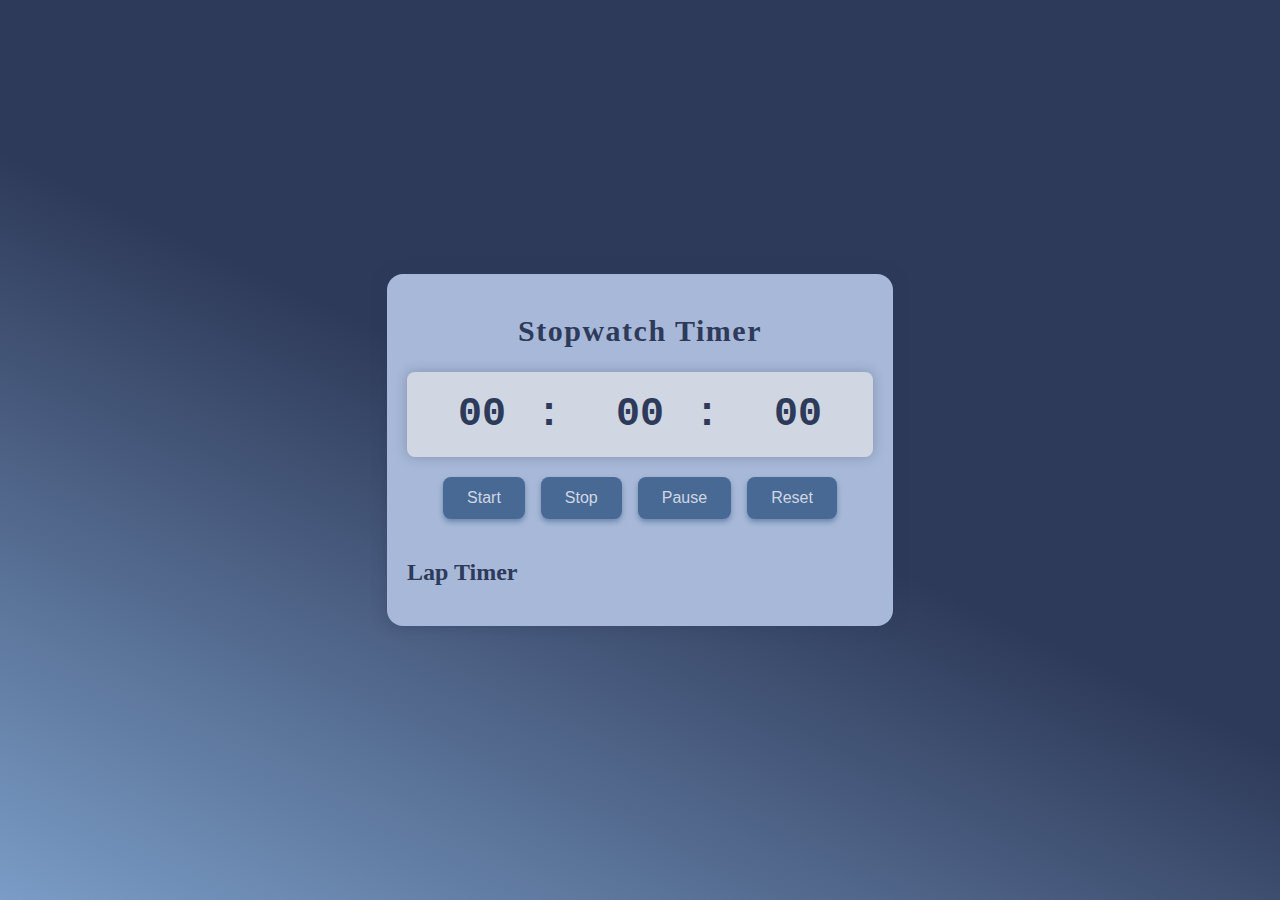
<file: 01-StopWatch.js/index.html>
<!DOCTYPE html>
<html lang="en">
<head>
    <meta charset="UTF-8">
    <meta name="viewport" content="width=device-width, initial-scale=1.0">
    <title>Stopwatch Timer Application</title>
    <link rel="stylesheet" href="style.css">
</head>
<body>
    <div class="container">
        <h1 class="title">Stopwatch Timer</h1>
        <div class="stopwatch">
            <div class="timer">
                <span id="minutes">00</span>:
                <span id="seconds">00</span>:
                <span id="milliseconds">00</span>
            </div>
            <div class="contorls">
                <button id="startBtn">Start</button>
                <button id="stopBtn">Stop</button>
                <button id="pauseBtn">Pause</button>
                <button id="resetBtn">Reset</button>
            </div>
            <div class="laps">
                <h2 class="lap-title">Lap Timer</h2>
                <ul id="laplist"></ul>
            </div>
        </div>
    </div>
    <script src="script.js"></script>
</body>
</html>
</file>
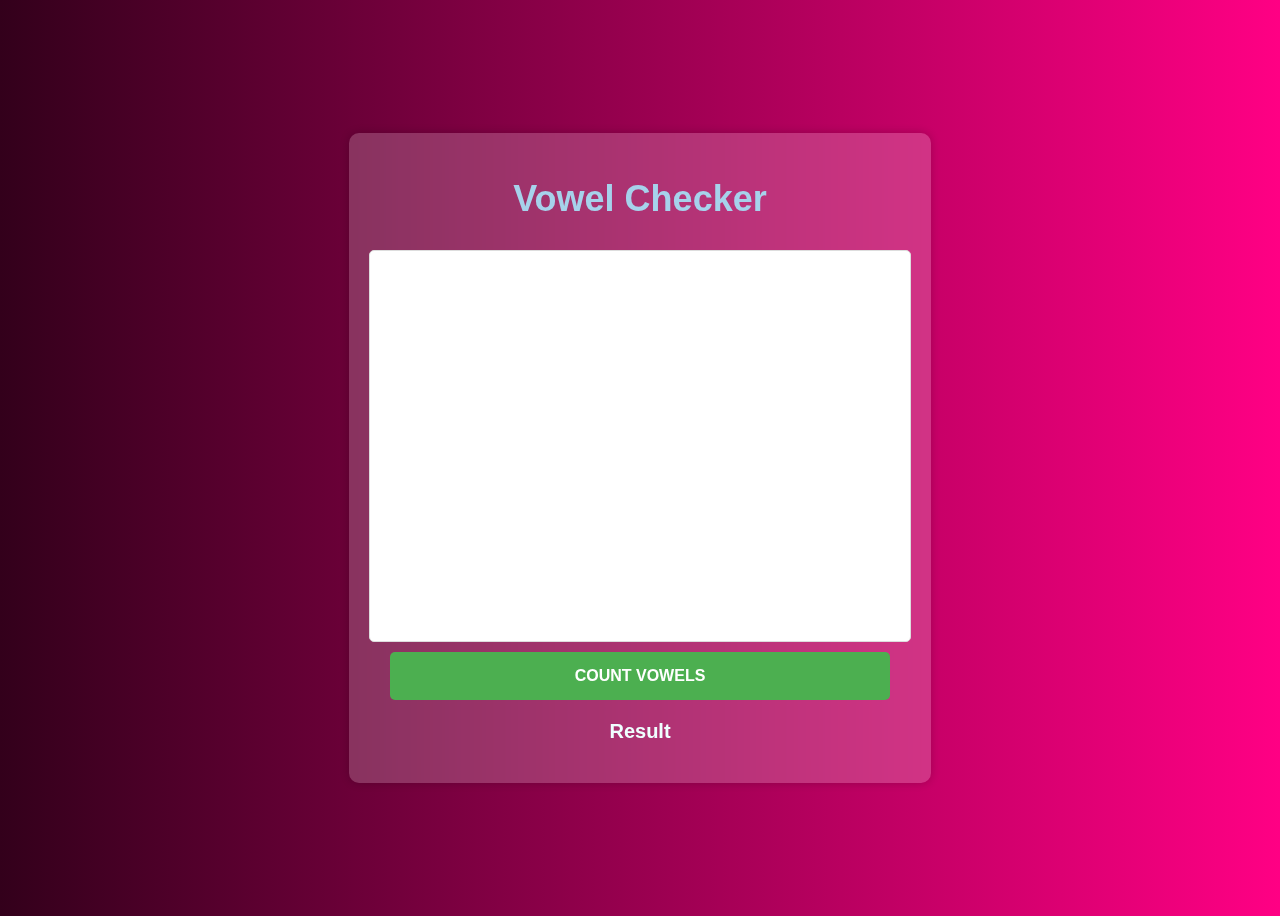
<file: 02-Vowel-Counter.js/index.html>
<!DOCTYPE html>
<html lang="en">
<head>
    <meta charset="UTF-8">
    <meta name="viewport" content="width=device-width, initial-scale=1.0">
    <title>Vowel Checker Application</title>
    <link rel="stylesheet" href="style.css">
</head>
<body>

    <div class="container">
        <h1>Vowel Checker</h1>
        <textarea id="inputText" placeholder="Enter your text here">
        </textarea>
        <button onclick="checkVowels()">Count Vowels</button>
        <p id="result">Result</p>
    </div>
    
    <script src="scipt.js"></script>
</body>
</html>
</file>
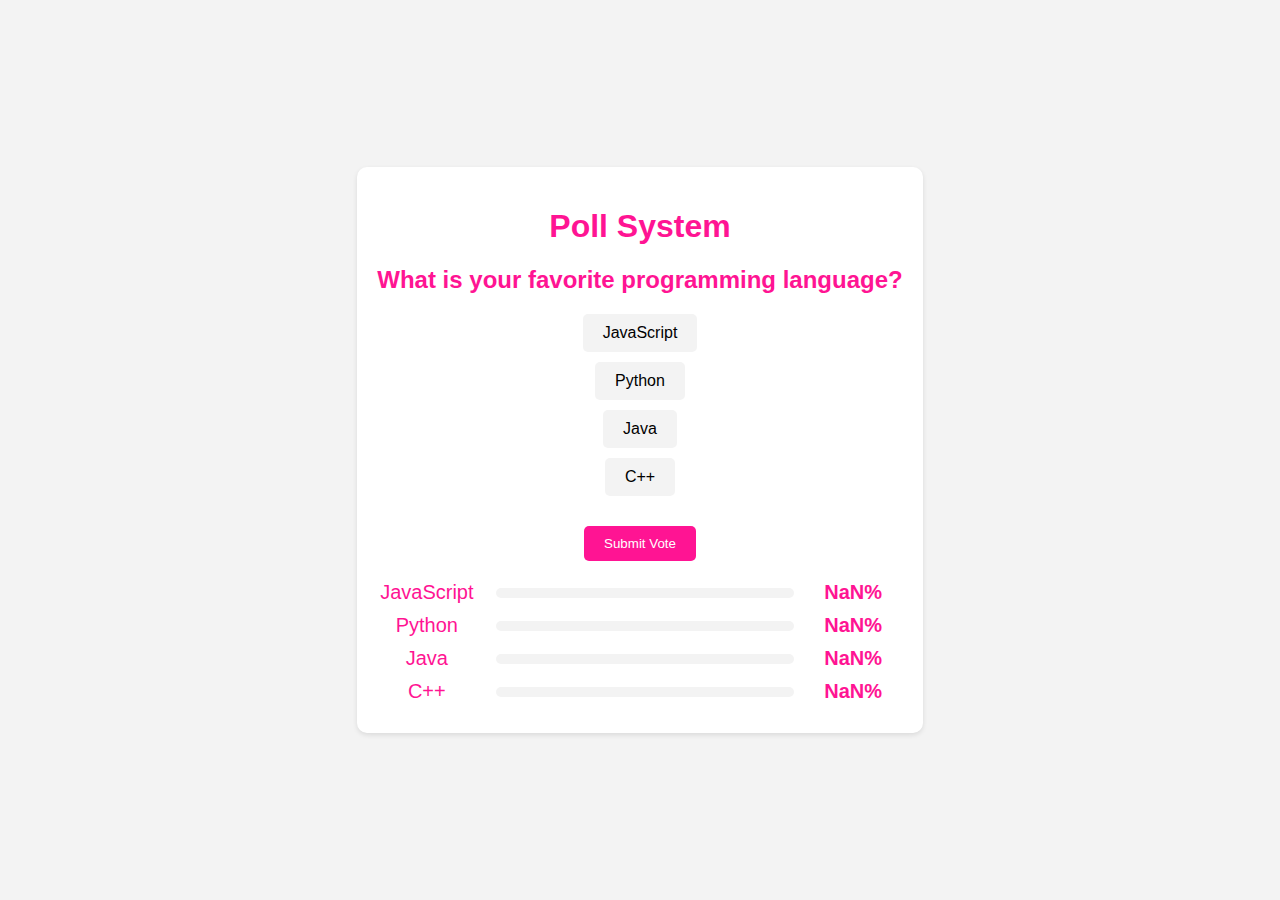
<file: 03-Poll-System.js/index.html>
<!DOCTYPE html>
<html lang="en">
<head>
    <meta charset="UTF-8">
    <meta name="viewport" content="width=device-width, initial-scale=1.0">
    <title>Poll System</title>
    <link rel="stylesheet" href="style.css">
</head>
<body>
    
        <div class="container">
            <h1>Poll System</h1>
            <div class="poll">
                <h2>What is your favorite programming language?</h2>
                <div class="options">
                    <div class="option">
                        <input type="radio" id="option1" name="poll" value="option1">
                        <label for="option1">JavaScript</label>
                    </div>
                    <div class="option">
                        <input type="radio" id="option2" name="poll" value="option2">
                        <label for="option2">Python</label>
                    </div>
                    <div class="option">
                        <input type="radio" id="option3" name="poll" value="option3">
                        <label for="option3">Java</label>
                    </div>
                    <div class="option">
                        <input type="radio" id="option4" name="poll" value="option4">
                        <label for="option4">C++</label>
                    </div>
                </div>
                <button onclick="submitVote()">Submit Vote</button>
                <div id="result"></div>
            </div>
        </div>
       
    <script src="script.js"></script>
</body>
</html>
</file>
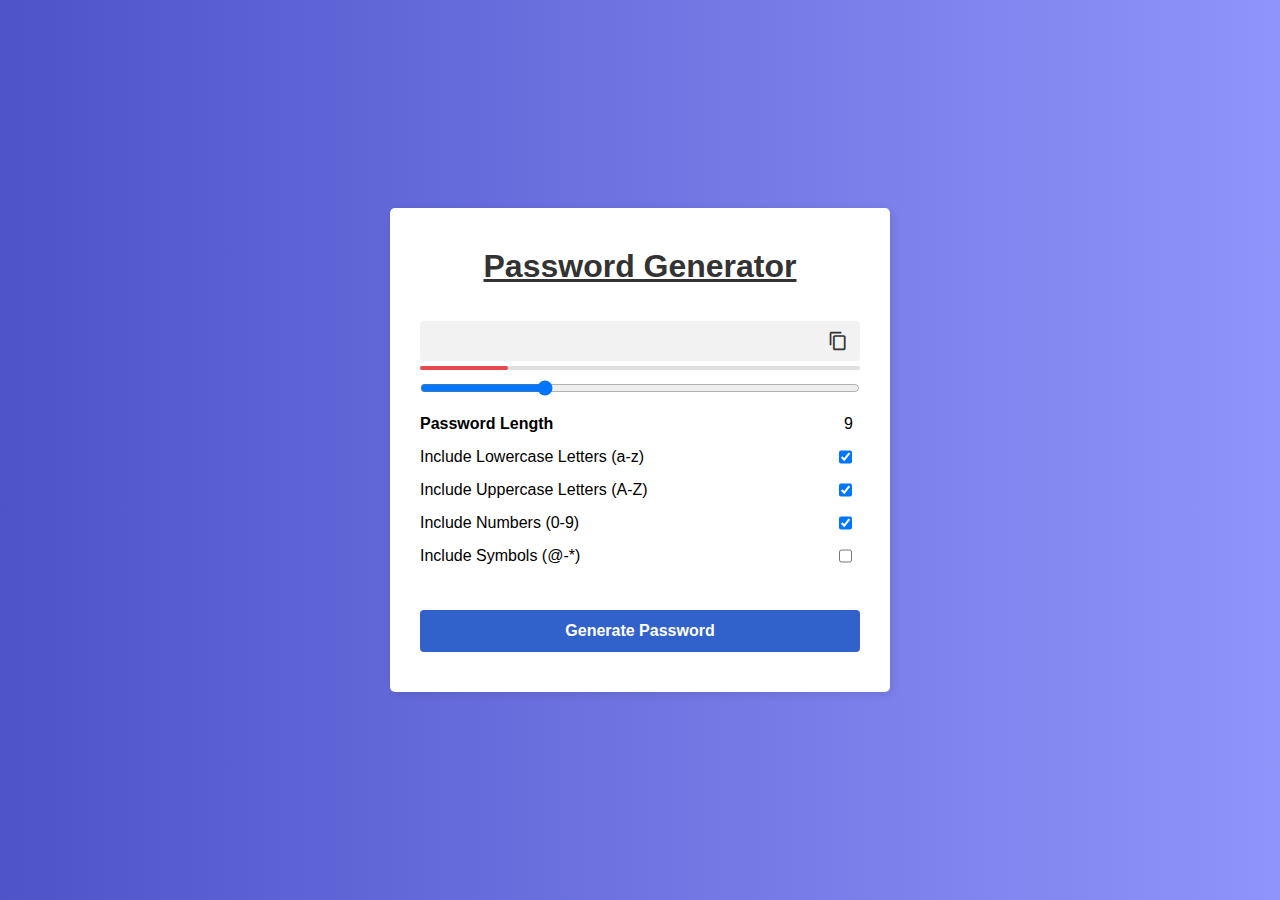
<file: 04-Random-PassGenerator.js/index.html>
<!DOCTYPE html>
<html lang="en">
<head>
    <meta charset="UTF-8">
    <meta name="viewport" content="width=device-width, initial-scale=1.0">
    <title>Generate Random Password</title>
    <link rel="stylesheet" href="style.css">
    <link href="https://fonts.googleapis.com/icon?family=Material+Icons"
      rel="stylesheet"/>
</head>
<body>

    <div class="container">
        <h1>Password Generator</h1>
        <div class="inputBox">
            <input type="text" class="passBox" id="passBox" disabled>
            <span class="material-icons" id="copyIcon">content_copy</span>
        </div>
        <div class="pass-indicator" id="passIndicator"></div>

        <input type="range" min="1" max="30" value="9" step="1" id="inputSlider">
        <div class="row">
            <p>Password Length</p>
            <span id="sliderValue"></span>
        </div>

        <div class="row">
            <label for="lowercase">Include Lowercase Letters (a-z)</label>
            <input type="checkbox" name="lowercase" id="lowercase" checked>
        </div>

        <div class="row">
            <label for="uppercase">Include Uppercase Letters (A-Z)</label>
            <input type="checkbox" name="uppercase" id="uppercase" checked>
        </div>

        <div class="row">
            <label for="numbers">Include Numbers (0-9)</label>
            <input type="checkbox" name="numbers" id="numbers" checked>
        </div>

        <div class="row">
            <label for="symbols">Include Symbols (@-*)</label>
            <input type="checkbox" name="symbols" id="symbols">
        </div>

        <button class="genBtn" id="genBtn">Generate Password</button>
    </div>
    <script src="script.js"></script>
</body>
</html>
</file>
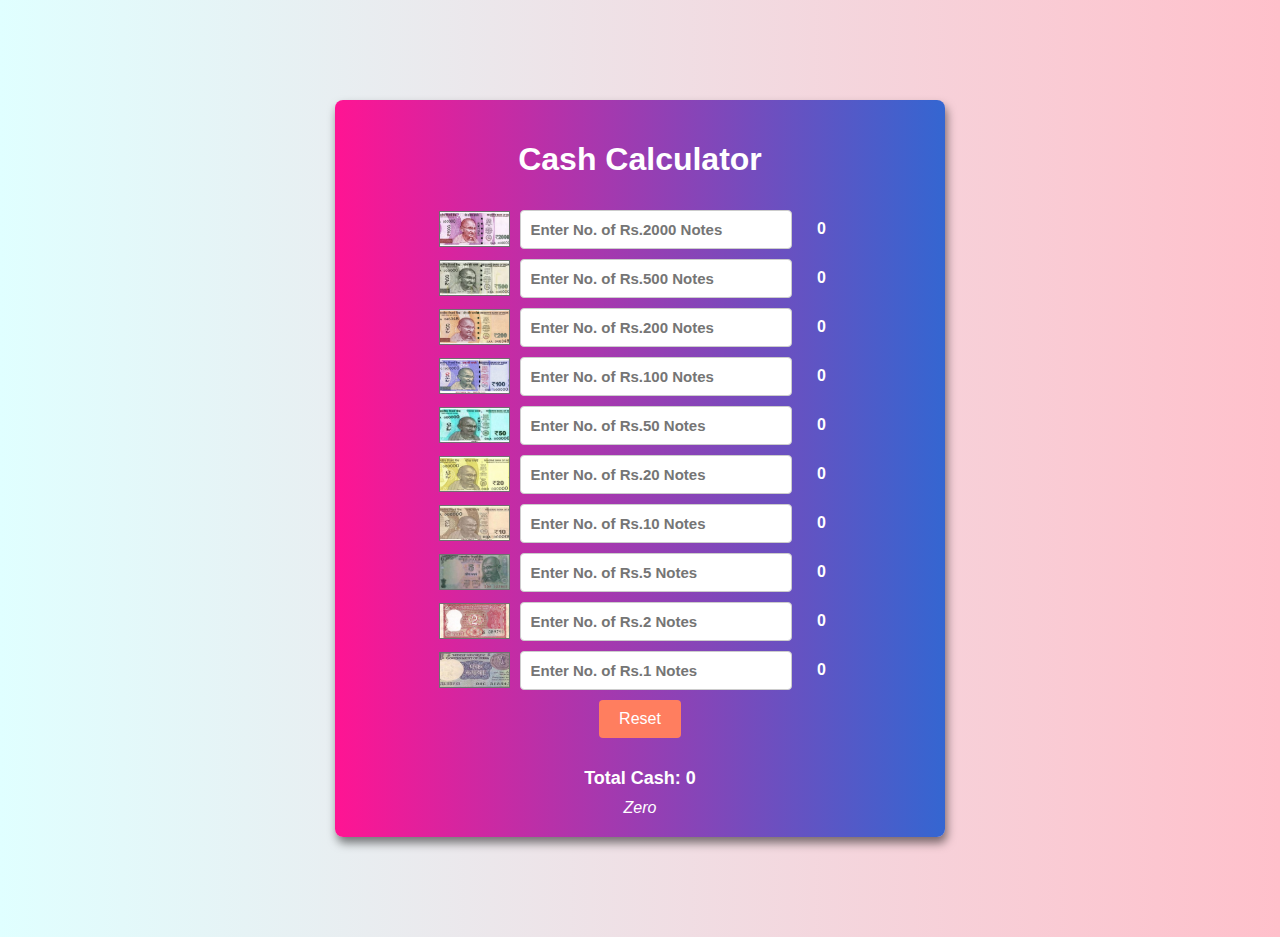
<file: 05-Cash-Calculator.js/index.html>
<!DOCTYPE html>
<html>
<head>
  <title>Cash Calculator</title>
  <link rel="stylesheet" href="styles.css">
</head>
<body>

    <div class="container">
        <h1>Cash Calculator</h1>
        
        <div class="row">
          <img src="images/two_thousand_note.png"></img>
          <input type="number" id="et2000" class="cash-input" placeholder="Enter No. of Rs.2000 Notes">
          <span id="txt2000" class="cash-text">0</span>
        </div>

        <div class="row">
          <img src="images/five_hundred_note.png"></img>
          <input type="number" id="et500" class="cash-input" placeholder="Enter No. of Rs.500 Notes">
          <span id="txt500" class="cash-text">0</span>
        </div>
        <div class="row">
          <img src="images/two_hundred_note.png"></img>
          <input type="number" id="et200" class="cash-input" placeholder="Enter No. of Rs.200 Notes">
          <span id="txt200" class="cash-text">0</span>
        </div>

        <div class="row">
          <img src="images/one_hundred.png"></img>
          <input type="number" id="et100" class="cash-input" placeholder="Enter No. of Rs.100 Notes">
          <span id="txt100" class="cash-text">0</span>
        </div>

        <div class="row">
          <img src="images/fifty_note.png"></img>
          <input type="number" id="et50" class="cash-input" placeholder="Enter No. of Rs.50 Notes">
          <span id="txt50" class="cash-text">0</span>
        </div>

        <div class="row">
          <img src="images/twenty_note.png"></img>
          <input type="number" id="et20" class="cash-input" placeholder="Enter No. of Rs.20 Notes">
          <span id="txt20" class="cash-text">0</span>
        </div>

        <div class="row">
          <img src="images/ten_note.png"></img>
          <input type="number" id="et10" class="cash-input" placeholder="Enter No. of Rs.10 Notes">
          <span id="txt10" class="cash-text">0</span>
        </div>

        <div class="row">
          <img src="images/five_note.png"></img>
          <input type="number" id="et5" class="cash-input" placeholder="Enter No. of Rs.5 Notes">
          <span id="txt5" class="cash-text">0</span>
        </div>

        <div class="row">
          <img src="images/two_note.png"></img>
          <input type="number" id="et2" class="cash-input" placeholder="Enter No. of Rs.2 Notes">
          <span id="txt2" class="cash-text">0</span>
        </div>

        <div class="row">
          <img src="images/one_note.png"></img>
          <input type="number" id="et1" class="cash-input" placeholder="Enter No. of Rs.1 Notes">
          <span id="txt1" class="cash-text">0</span>
        </div>



        <div class="row">
          <button id="btnReset">Reset</button>
        </div>

        <div class="row result-part">
          <span id="txtFinalCash">Total Cash: 0</span>
          <span id="txtFinalCashInWords">Zero</span>
        </div>

    </div>
  
  <script src="script.js"></script>
</body>
</html>
</file>
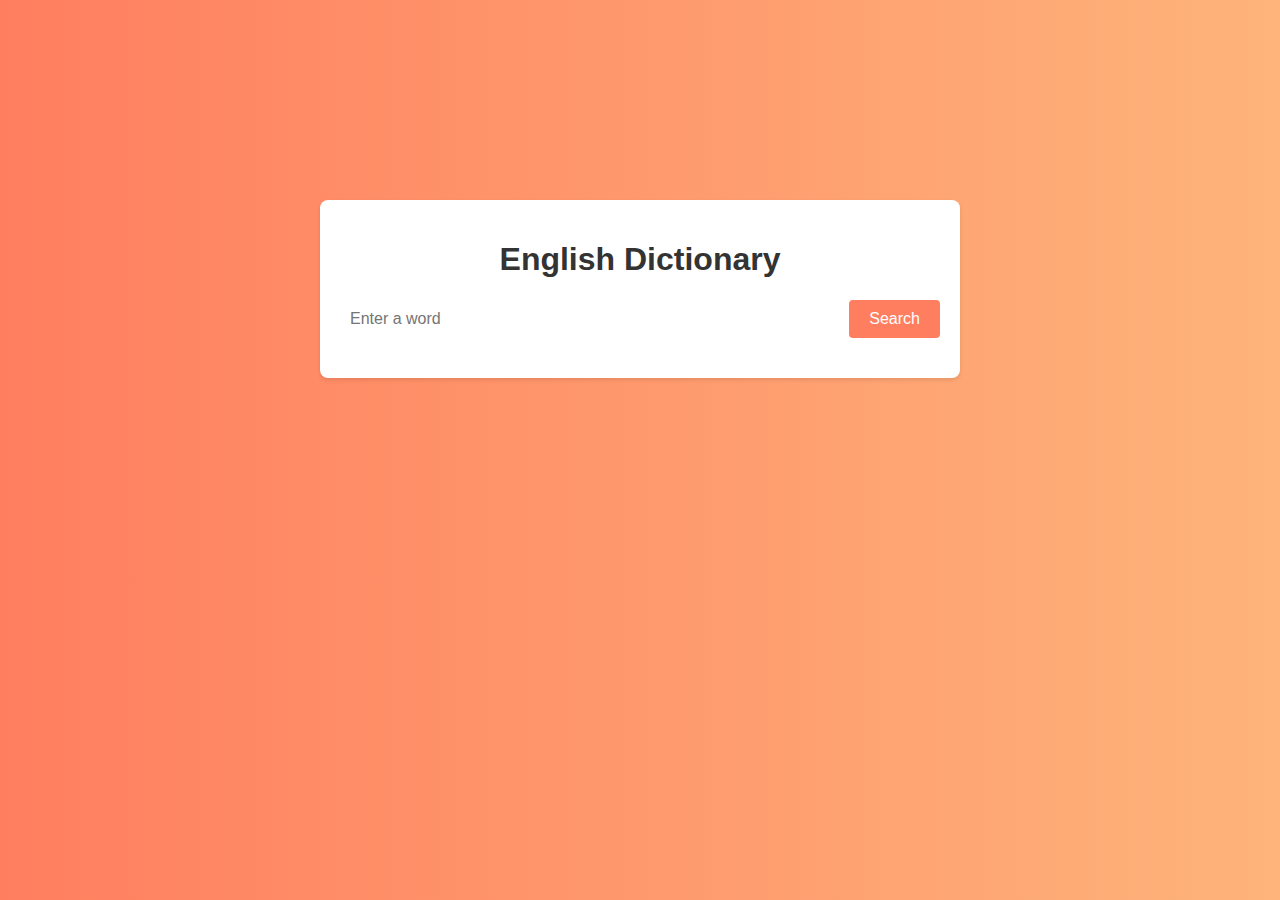
<file: 06-Dictionary-App.js/index.html>
<!DOCTYPE html>
<html lang="en">
<head>
    <meta charset="UTF-8">
    <meta name="viewport" content="width=device-width, initial-scale=1.0">
    <title>Dictionary Application</title>
    <link rel="stylesheet" href="style.css">
    <link rel="stylesheet" href="https://cdnjs.cloudflare.com/ajax/libs/font-awesome/6.4.2/css/all.min.css" integrity="sha512-z3gLpd7yknf1YoNbCzqRKc4qyor8gaKU1qmn+CShxbuBusANI9QpRohGBreCFkKxLhei6S9CQXFEbbKuqLg0DA==" crossorigin="anonymous" referrerpolicy="no-referrer" />
   
</head>
<body>

    <div class="container">
        <header>
            <h1>English Dictionary</h1>
        </header>
        
        <div class="search-container">
            <input type="text" id="searchInput" placeholder="Enter a word">
            <button id="searchButton">Search</button>
        </div>       

        <div class="resultContainer" id="result-container">
            <h2 id="wordTitle">Content</h2>
            <div id="wordDescription">Content</div>
            <div id="audioContainer">
             <button id="audioButton"><i class="fa fa-volume-up"></i></button>
            </div>
        </div>
    </div>
    <script src="script.js"></script>
</body>
</html>
</file>
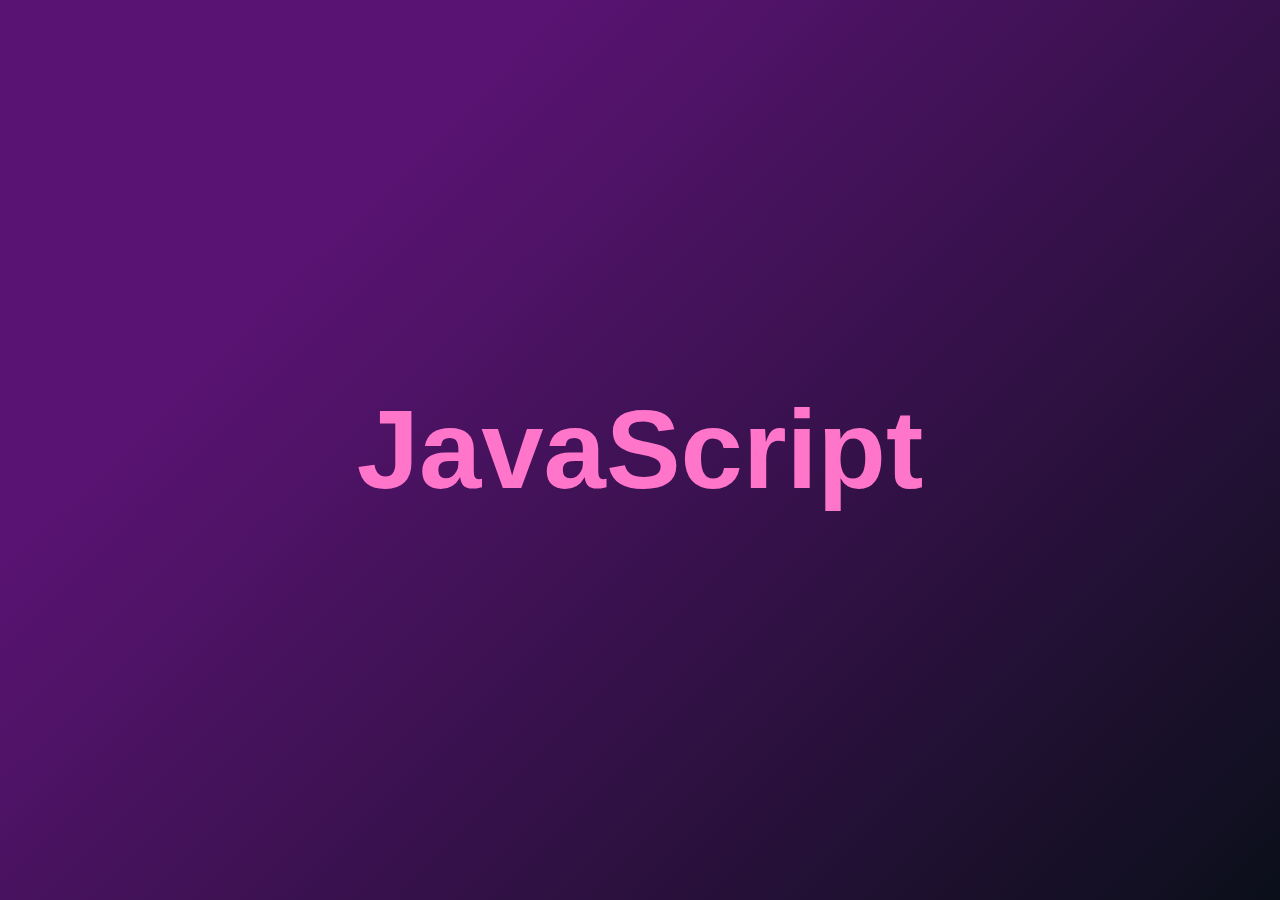
<file: 07-Text-Animation.js/index.html>
<!DOCTYPE html>
<html lang="en">

<head>
    <meta charset="UTF-8">
    <meta name="viewport" content="width=device-width, initial-scale=1.0">
    <title>Text Animation</title>
    <link rel="stylesheet" href="style.css">
</head>

<body>

    <h1 class="heading">JavaScript</h1>

    <script src="script.js"></script>
</body>

</html>
</file>
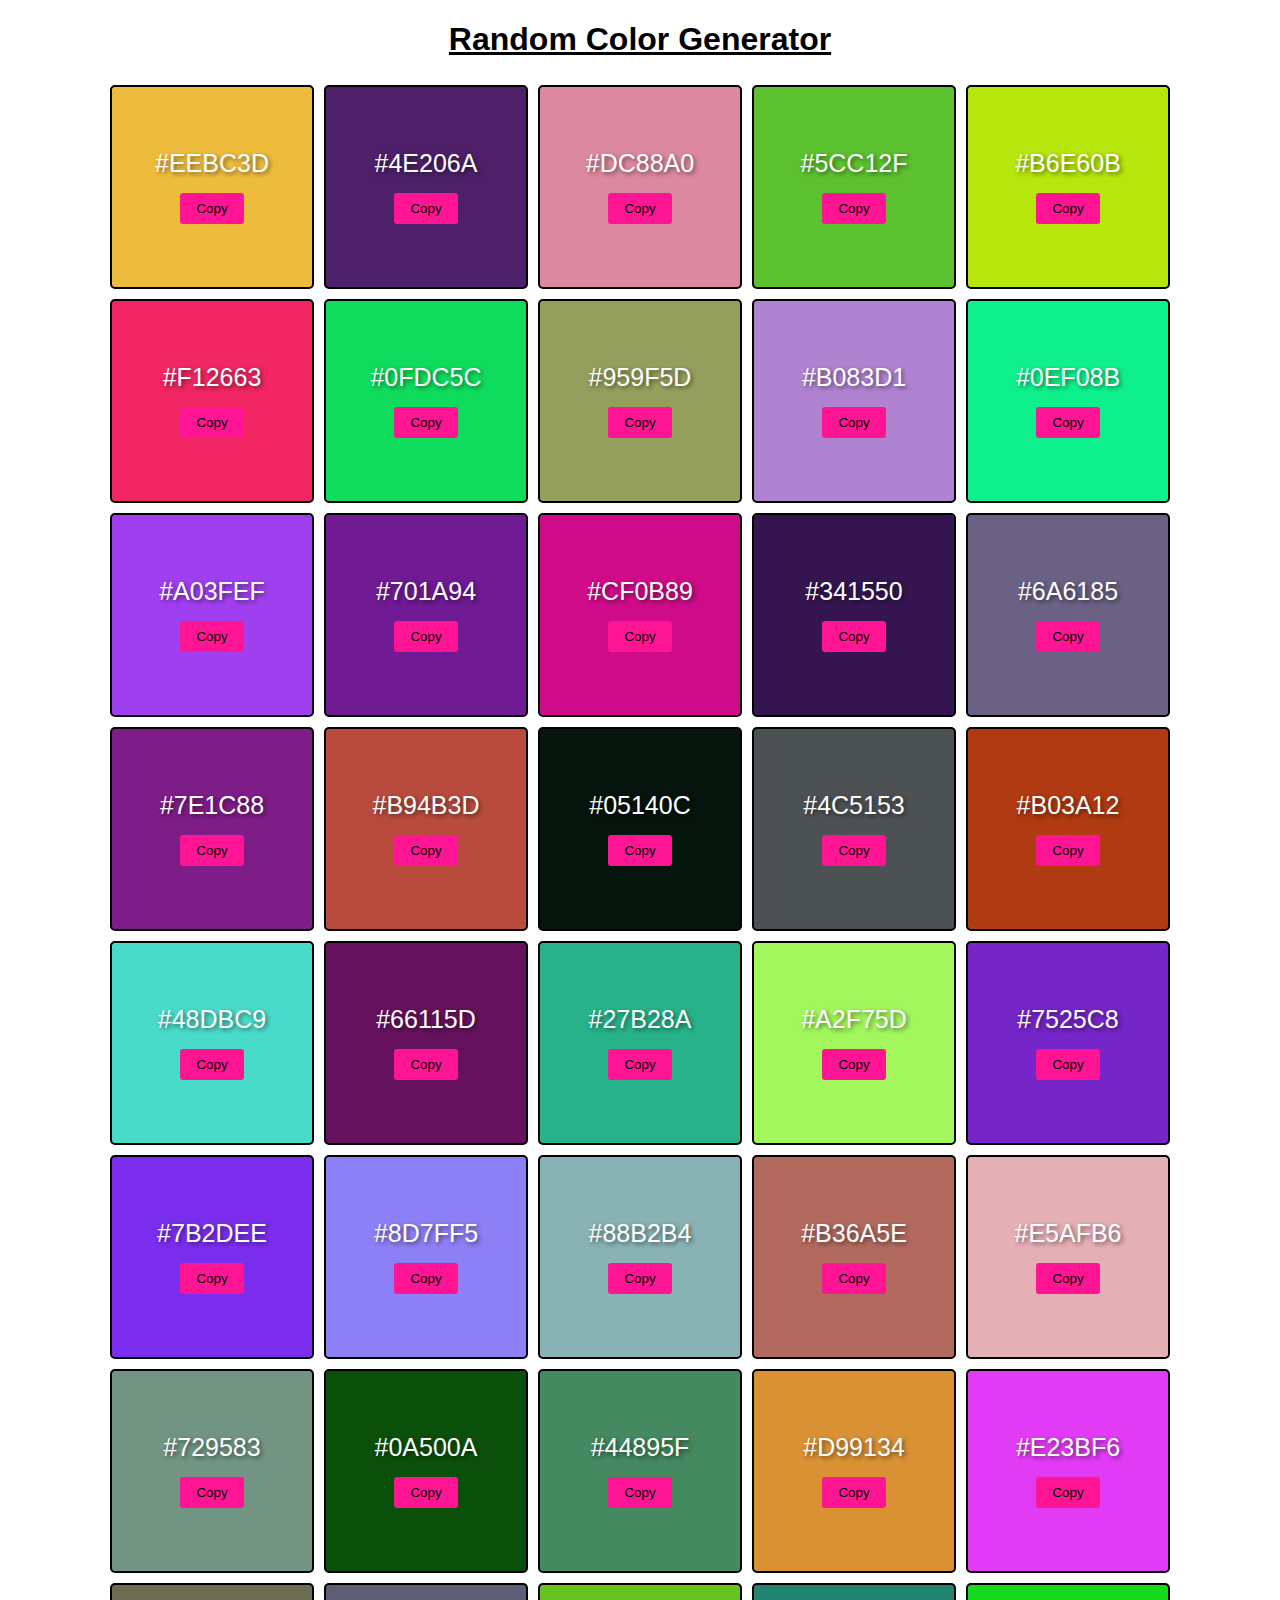
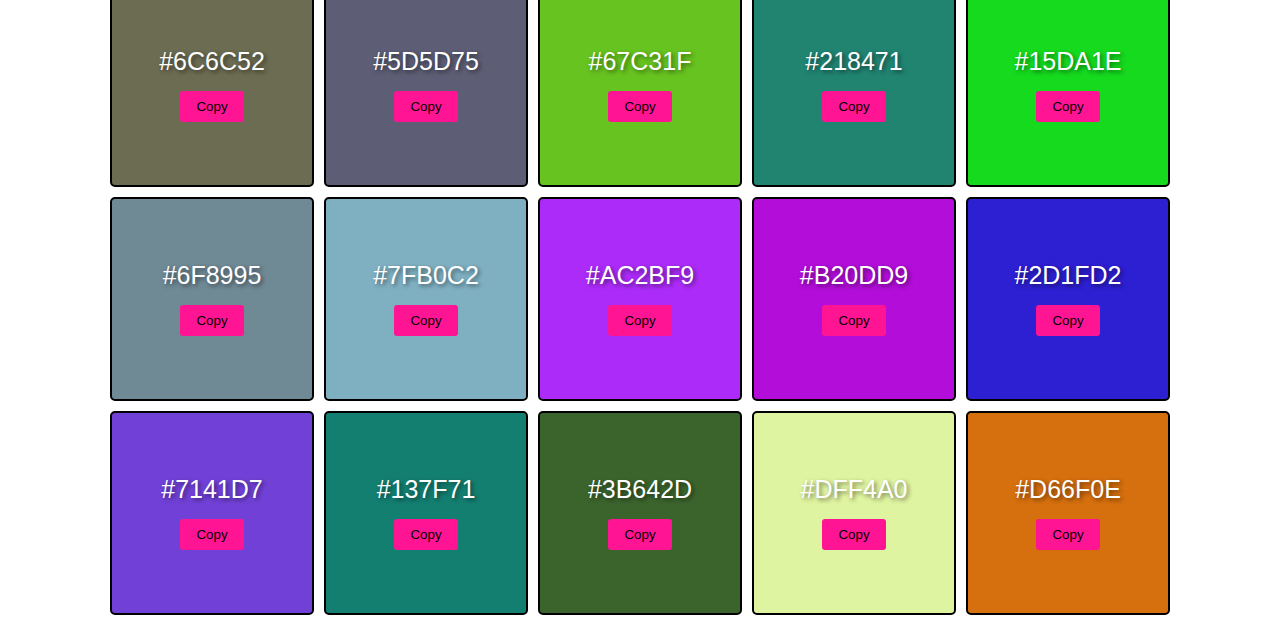
<file: 09-Colour-Generator/index.html>
<!DOCTYPE html>
<html lang="en">
<head>
    <meta charset="UTF-8">
    <meta name="viewport" content="width=device-width, initial-scale=1.0">
    <title>Random Color Generator</title>
    <link rel="stylesheet" href="style.css">
</head>
<body>
     <h1>Random Color Generator</h1>  
        <div class="container">
            <!-- <div class="color-container">
                    <span>#45dFFF</span>
                    <button>Copy</button>
            </div> -->
        </div>

    <script src="script.js"></script>
</body>
</html>
</file>
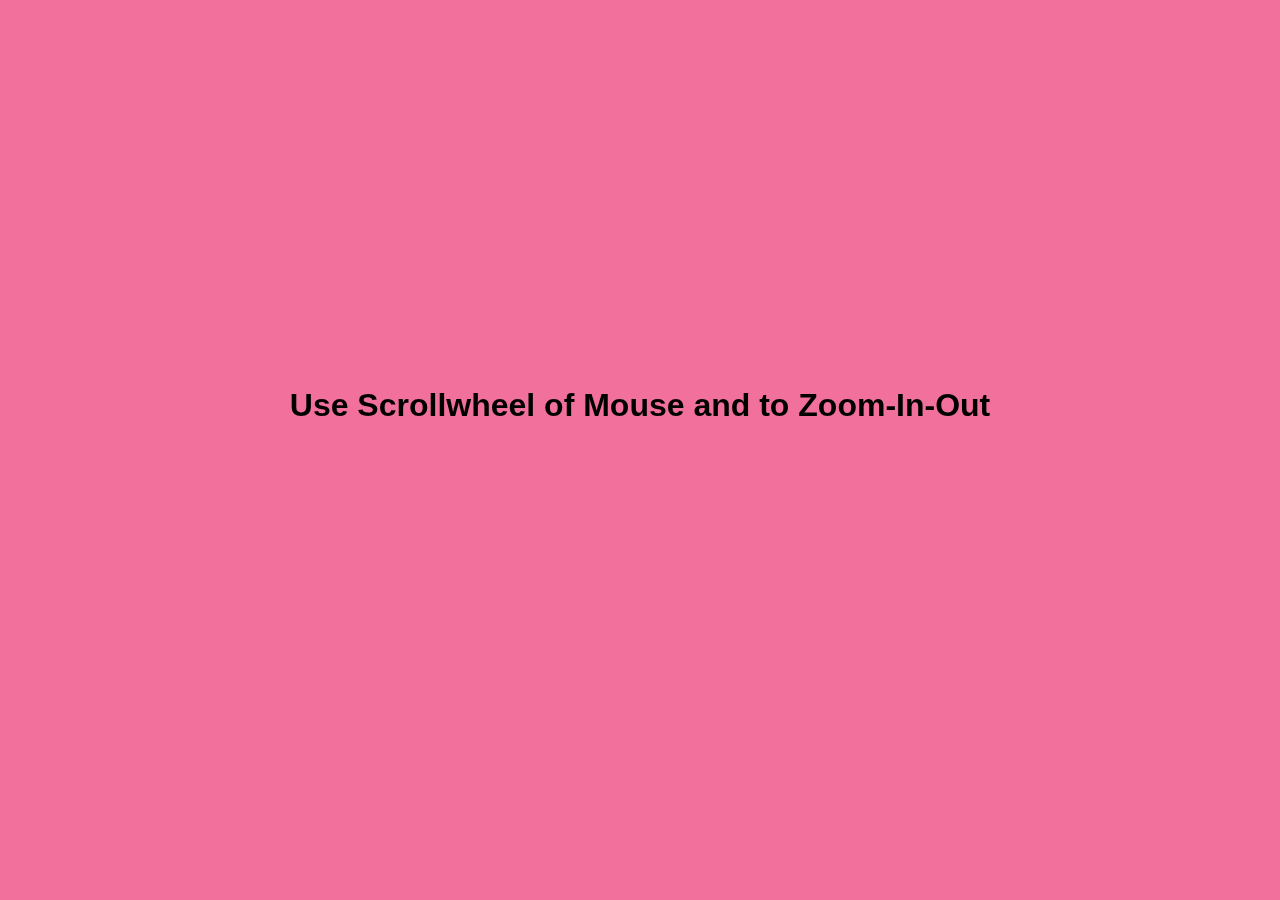
<file: 10-Zoom-in-out.js/index.html>
<!DOCTYPE html>
<html lang="en">
<head>
    <meta charset="UTF-8">
    <meta name="viewport" content="width=device-width, initial-scale=1.0">
    <title>Scrollwheel of Mouse</title>
    <link rel="stylesheet" href="style.css">
</head>
<body>
    
    <div class="container">
        <h1>Use Scrollwheel of Mouse and to Zoom-In-Out</h1>
    </div>

    <script src="script.js"></script>
</body>
</html>
</file>
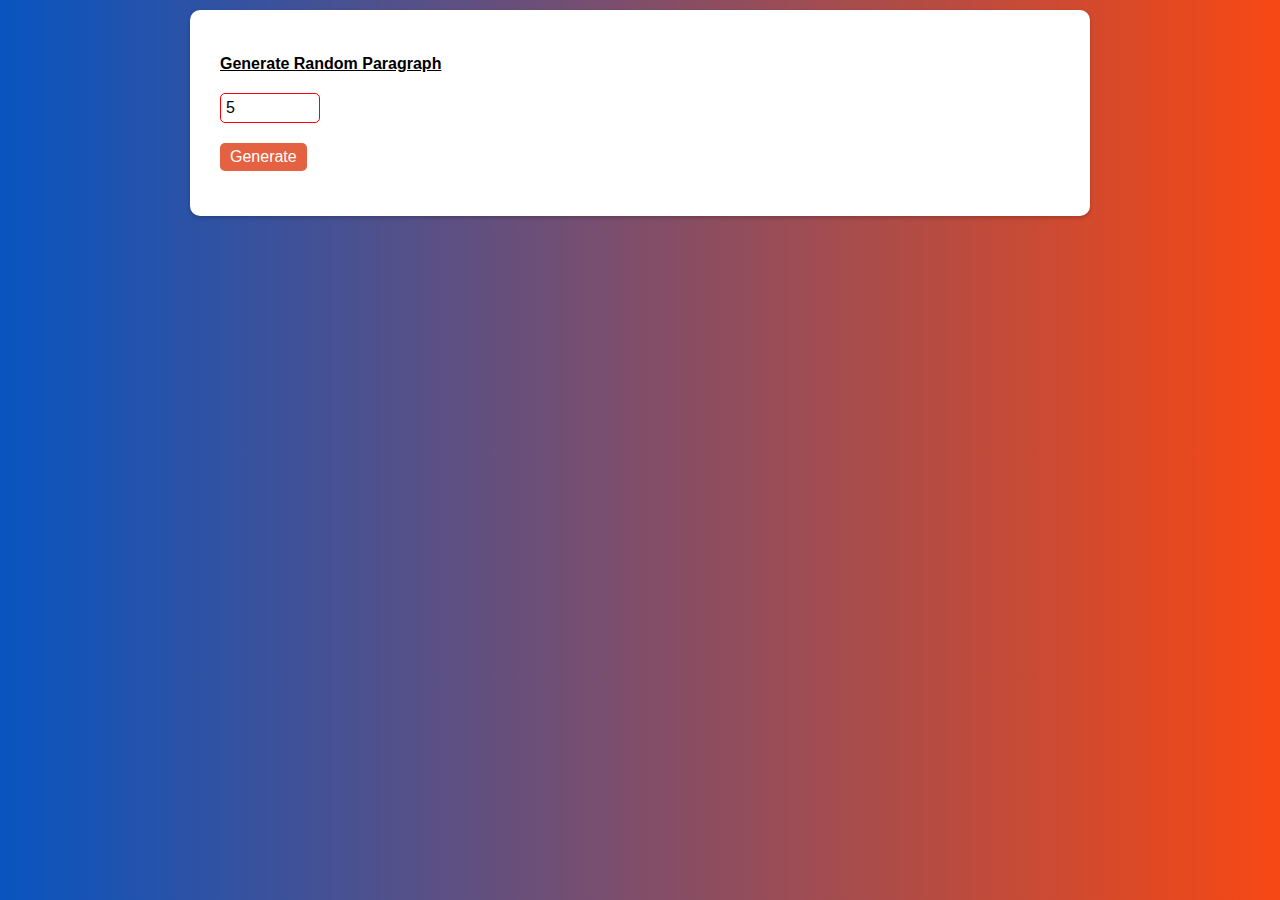
<file: 11-Paragraph-Generator.js/index.html>
<!DOCTYPE html>
<html lang="en">
<head>
    <meta charset="UTF-8">
    <meta http-equiv="X-UA-Compatible" content="IE=edge">
    <meta name="viewport" content="width=device-width, initial-scale=1.0">
    <title>Random Paragraph Generator</title>
    <link rel="stylesheet" href="style.css">
</head>
<body>

    <div class="card">
        <div class="row">
            <div>
                <label for="items">Generate Random Paragraph</label>
            </div>

            <div>
                <input type="number" value="5" id="items">
            </div>

            <div>
                <button onclick="generate()">Generate</button>
            </div>

        </div>

        <div class="row" id="data"></div>
    </div>
<script src="script.js"></script>   
</body>
</html>
</file>
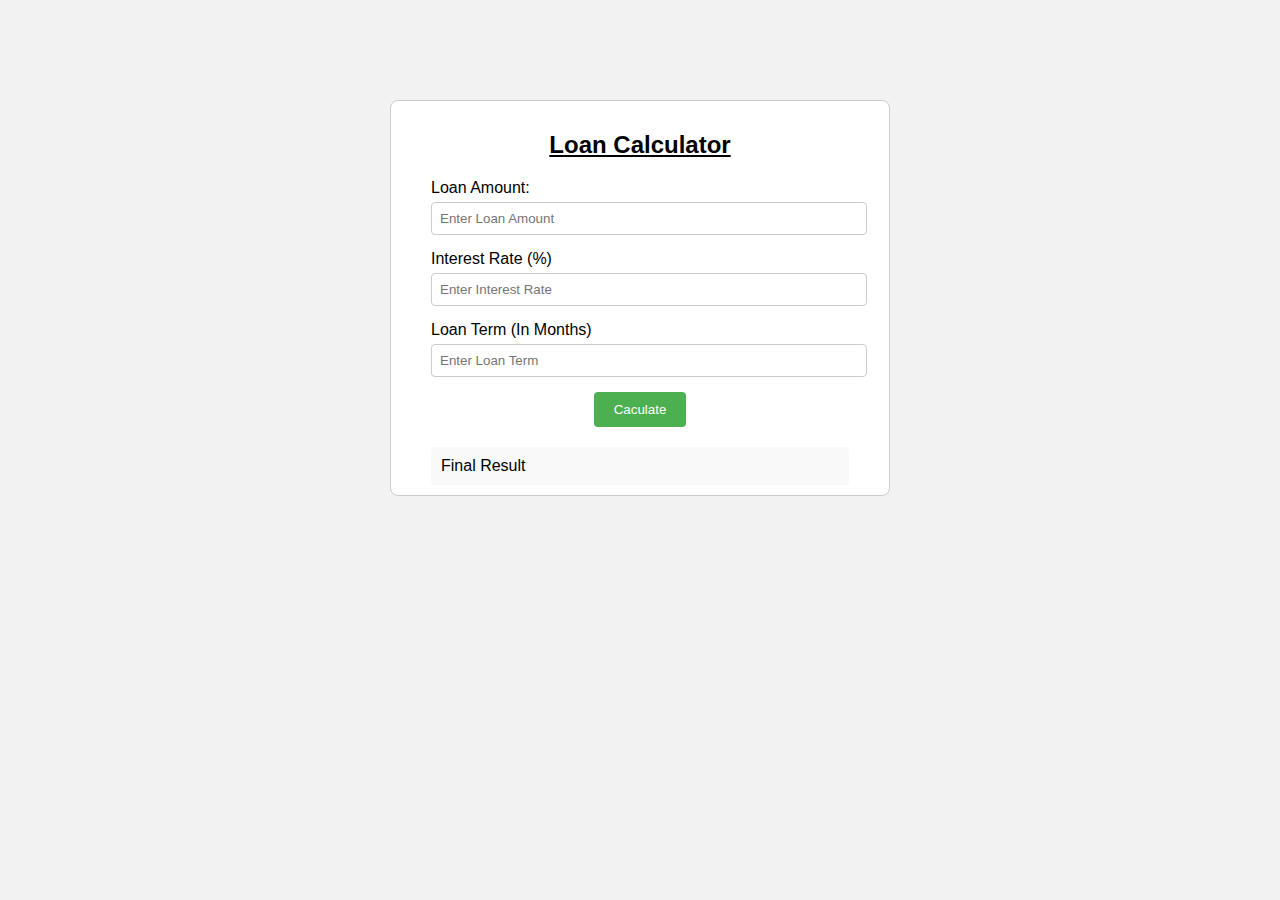
<file: 12-Loan-Calculator.js/index.html>
<!DOCTYPE html>
<html lang="en">
<head>
    <meta charset="UTF-8">
    <meta name="viewport" content="width=device-width, initial-scale=1.0">
    <title>Loan Calculator</title>
    <link rel="stylesheet" href="style.css">
</head>
<body>
    
    <div class="container">
        <div class="calculator">
            <h2>Loan Calculator</h2>
            <div class="input-group">
                <label>Loan Amount:</label>
                <input type="number" id="loanAmountInput" placeholder="Enter Loan Amount">  
            </div>

            <div class="input-group">
                <label>Interest Rate (%)</label>
                <input type="number" id="interestRateInput" placeholder="Enter Interest Rate">  
            </div>

            <div class="input-group">
                <label>Loan Term (In Months)</label>
                <input type="number" id="loanTermInput" placeholder="Enter Loan Term">  
            </div>

            <button id="calculateBtn">Caculate</button>
            <div id="result">Final Result</div>

        </div>
    </div>


    <script src="script.js"></script>
</body>
</html>
</file>
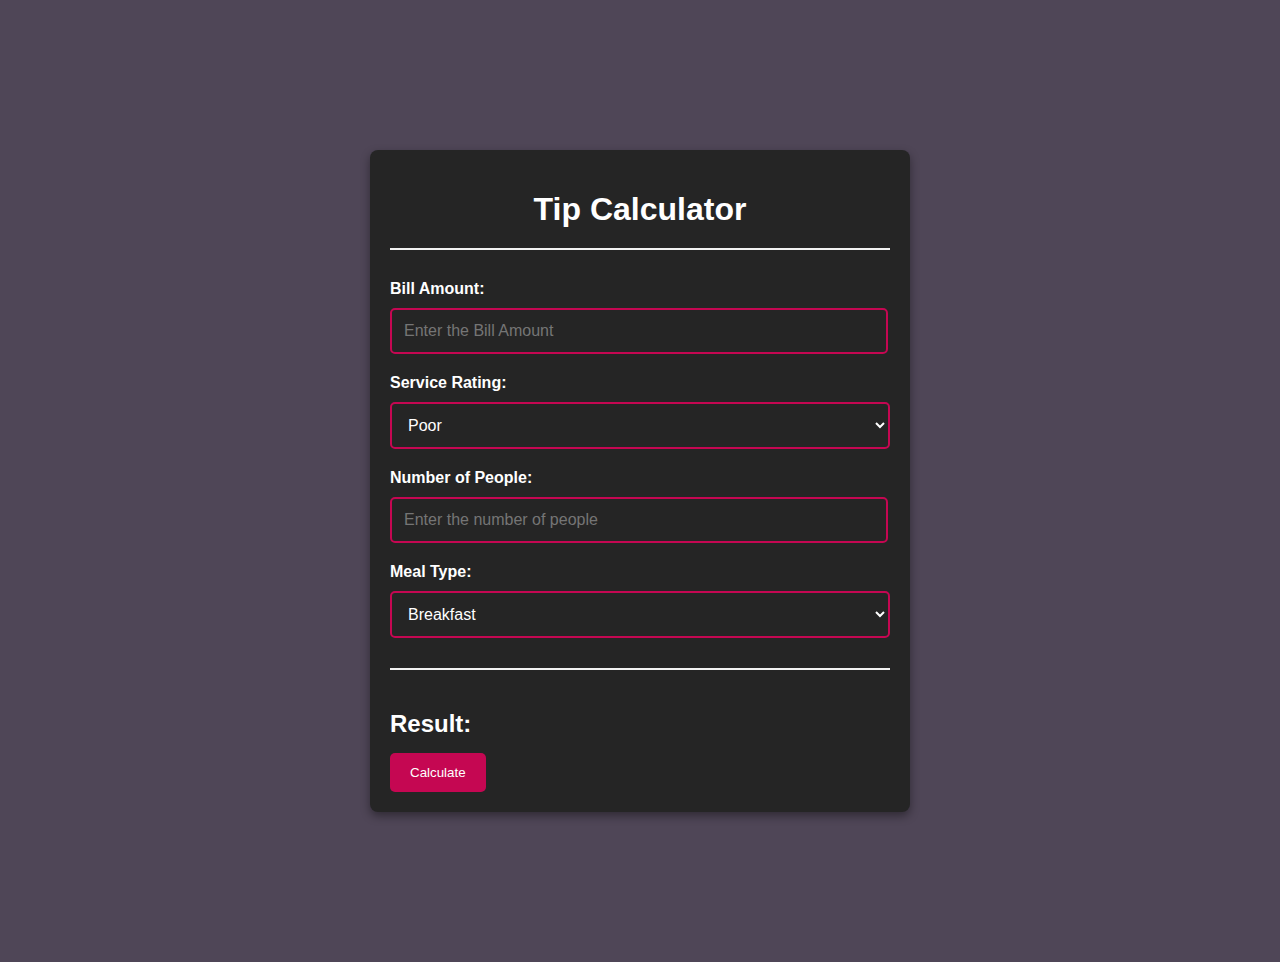
<file: 13-Tip-Calculator.js/index.html>
<!DOCTYPE html>
<html lang="en">
<head>
    <meta charset="UTF-8">
    <meta name="viewport" content="width=device-width, initial-scale=1.0">
    <title>Tip Calculator</title>
    <link rel="stylesheet" href="style.css">
</head>
<body>
    
    <div class="container">
        <h1>Tip Calculator</h1>

        <div class="input-group">
            <label for="billAmount">Bill Amount:</label>
            <input type="number" id="billAmount" placeholder="Enter the Bill Amount">
        </div>

        <div class="input-group">
            <label for="serviceRating">Service Rating:</label>
            <select id="serviceRating">
                <option value="1">Poor</option>
                <option value="2">Average</option>
                <option value="3">Good</option>
                <option value="4">Excellent</option>
            </select>
        </div>

        <div class="input-group">
            <label for="splitCount"> Number of People:</label>
            <input type="number" id="splitCount" placeholder="Enter the number of people">
        </div>

        <div class="input-group">
            <label for="mealType">Meal Type:</label>
            <select id="mealType">
                <option value="breakfast">Breakfast</option>
                <option value="lunch">Lunch</option>
                <option value="dinner">Dinner</option>
            </select>
        </div>

        <div class="result">
            <h2>Result:</h2>
            <div id="tipAmount"></div>
            <div id="totalAmount"></div>
            <div id="amountPerPerson"></div>
        </div>

        <button id="calculateBtn">Calculate</button>

    </div>


    <script src="script.js"></script>
</body>
</html>
</file>
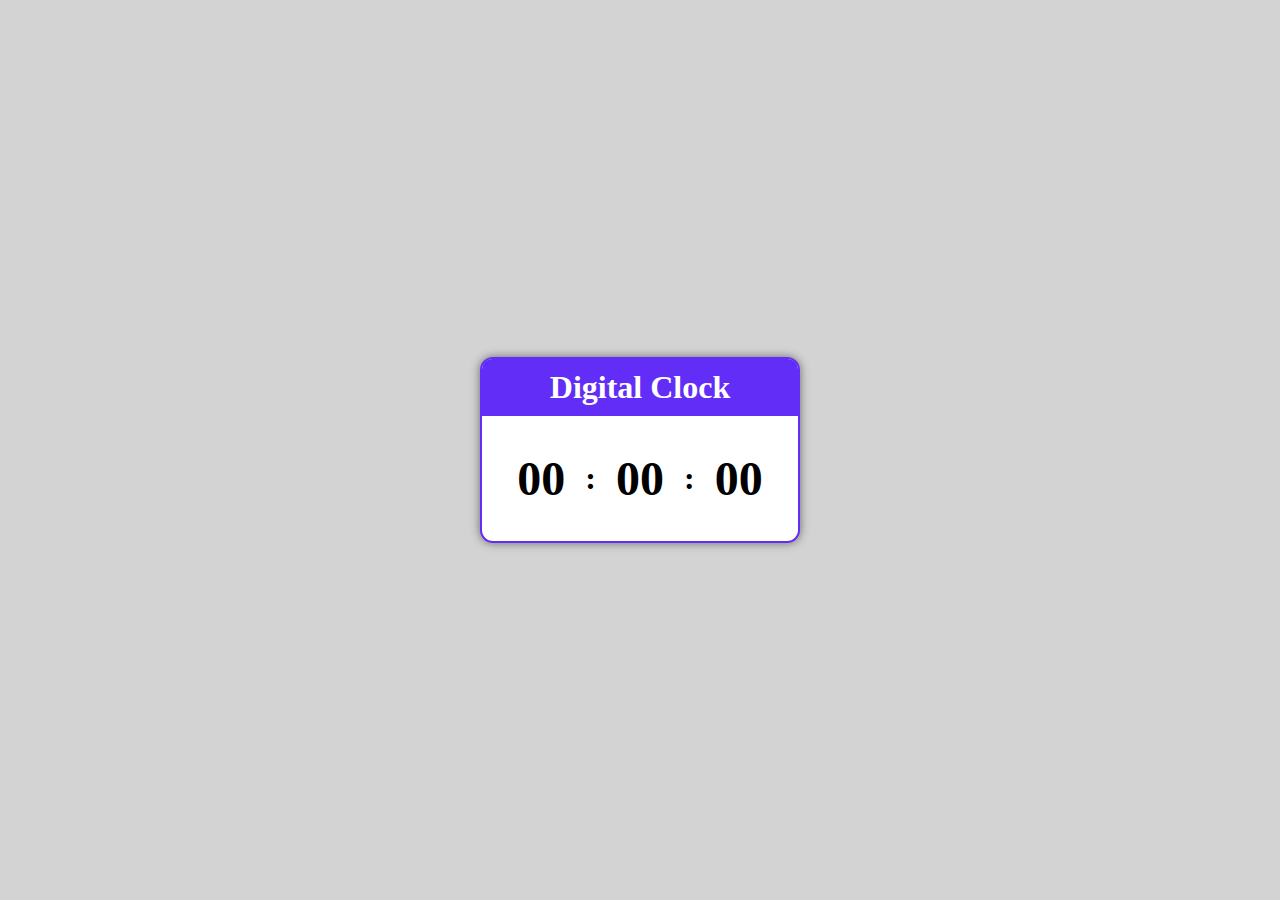
<file: 14-Digital-Clock.js/index.html>
<!DOCTYPE html>
<html lang="en">
<head>
    <meta charset="UTF-8">
    <meta http-equiv="X-UA-Compatible" content="IE=edge">
    <meta name="viewport" content="width=device-width, initial-scale=1.0">
    <title>Digital Clock</title>
    <link rel="stylesheet" href="style.css">
</head>
<body>

    <div class="container">
        <div class="card">
            <h1>Digital Clock</h1>
            <div class="clock">
                <span class="time-element" id ="hours">00</span>
                <span class="colon-element">:</span>
                <span class="time-element" id="minutes">00</span>
                <span class="colon-element">:</span>
                <span class="time-element" id="seconds">00</span>
            </div>
        </div>   
    </div>
    
<script src="script.js"></script>   
</body>
</html>
</file>
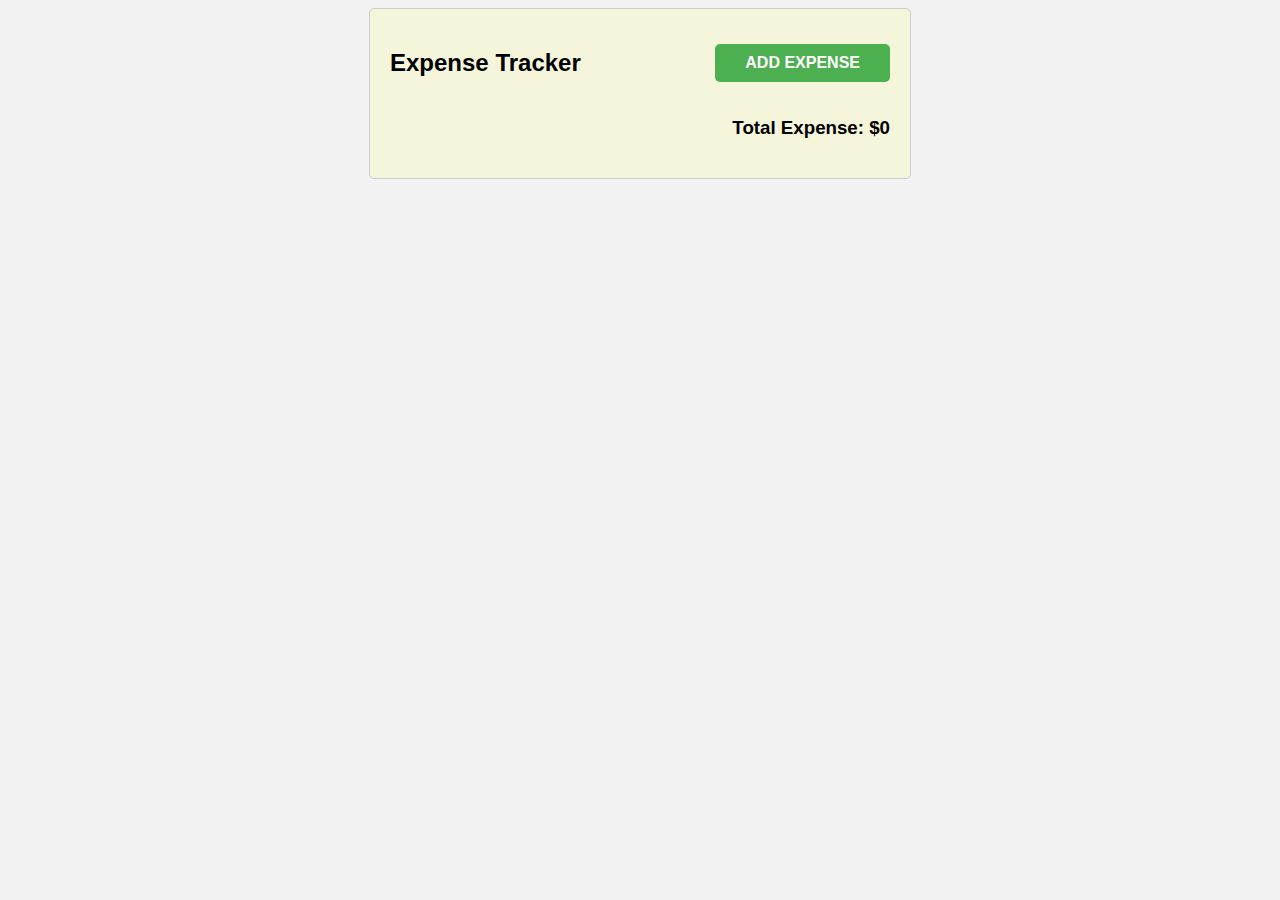
<file: 15-Expense-Tracker.js/index.html>
<!DOCTYPE html>
<html lang="en">
<head>
    <meta charset="UTF-8">
    <meta http-equiv="X-UA-Compatible" content="IE=edge">
    <meta name="viewport" content="width=device-width, initial-scale=1.0">
    <title>Expense Tracker</title>
    <link rel="stylesheet" href="style.css">
</head>
<body>
    
    <div class="expense-tracker">
        
        <div class="expense-header">
            <h2>Expense Tracker</h2>
            <button class="add-expense-btn">Add Expense</button>
        </div>
        

        <div class="expense-list"></div>

        <div class="total-expenses">
            <h3>Total Expense: $0</h3>
        </div>

    </div>
 
<script src="script.js"></script>
</body>
</html>
</file>
<file: 01-StopWatch.js/style.css>
body {
    background:
        linear-gradient(25deg, #7a9cc6, #2e3a59 50%);
    background-size: cover;
    display: flex;
    justify-content: center;
    align-items: center;
    min-height: 100vh;
    font-family: 'Georgia', serif;
    margin: 0;
    color: #d0d7e3; /* Light steel blue text */
}

.container {
    background-color: #a7b8d8; /* Muted light blue */
    border-radius: 16px;
    padding: 20px;
    box-shadow: 0 0 15px rgba(46, 58, 89, 0.4);
    display: flex;
    flex-direction: column;
    align-items: center;
}

.title {
    font-size: 30px;
    margin-bottom: 1.5rem;
    color: #2e3a59; /* Deep navy */
    letter-spacing: 1.5px;
}

.stopwatch {
    display: flex;
    flex-direction: column;
    align-items: center;
    gap: 20px;
}

.timer {
    font-size: 40px;
    background-color: #d0d7e3; /* Light steel blue */
    padding: 20px;
    border-radius: 8px;
    box-shadow: 0 0 12px rgba(46, 58, 89, 0.3);
    animation: pulse 1.5s infinite alternate;
    color: #2e3a59; /* Deep navy */
    font-weight: 600;
    font-family: 'Courier New', monospace;
}

@keyframes pulse {
    from {
        transform: scale(1);
    }
    to {
        transform: scale(1.05);
    }
}

.timer span {
    width: 110px;
    display: inline-block;
    text-align: center;
}

.contorls {
    display: flex;
    gap: 1rem;
}

button {
    padding: 0.75rem 1.5rem;
    font-size: 1rem;
    background-color: #486994; /* Muted medium blue */
    color: #d0d7e3; /* Light steel blue */
    border: none;
    border-radius: 8px;
    cursor: pointer;
    transition: background-color 0.3s ease-in-out;
    box-shadow: 0 3px 5px rgba(72, 105, 148, 0.6);
}

button:hover {
    background-color: #2e3a59; /* Dark navy */
}

.lap-title {
    font-size: 1.5rem;
    color: #2e3a59;
    font-weight: 600;
}

.laps {
    width: 100%;
}

ul {
    list-style-type: none;
    padding: 0;
    margin: 0;
    overflow-y: auto;
    max-height: 200px;
    background-color: #d0d7e3;
    border-radius: 8px;
    box-shadow: 0 0 12px rgba(46, 58, 89, 0.3);
}

li {
    padding: 1rem;
    border-bottom: 1px solid #9aa8c6;
    color: #344a72;
}

li:last-child {
    border-bottom: none;
}

li span {
    font-weight: 700;
    color: #2e3a59;
}
</file>
<file: 02-Vowel-Counter.js/style.css>
body{
    font-family: sans-serif;
    display: flex;
    justify-content: center;
    align-items: center;
    height: 100vh;
    background: linear-gradient(to right, #33001b, #ff0084);
}

.container{
    background-color: rgba(255, 255, 255, 0.2);
    backdrop-filter: blur(10px);
    box-shadow: 0px 0px 10px rgba(0, 0, 0, 0.2);
    border-radius: 10px;
    padding: 20px;
    display: flex;
    flex-direction: column;
    align-items: center;
    animation: neonGlow 1s infinite alternate;
}

@keyframes neonGlow {
    from{
        box-shadow: 0px 0px 10px rgba(0, 0, 0, 0.2);

    }
    to{
        box-shadow: 0px 0px 20px #e61380,
        0px 0px 30px #ce1c78,
        0px 0px 40px #ff0084;
    }
    
}

h1{
    color: #a6d2eb;
    font-size: 36px;
    margin-bottom: 20px;
}

textarea{
    width: 500px;
    height: 350px;
    margin: 10px auto;
    display: block;
    font-size: 24px;
    padding: 20px;
    color: rgb(0, 0, 0);
    border: 1px solid #dddddd;
    border-radius: 5px;
    resize: none;
    animation: slideIn 1s ease; 

}

@keyframes slideIn {
    from{
        opacity: 0;
        transform: translateY(-20px);
    }
    to{
        opacity: 1;
        transform: translateY(0);
    }
    
}

button{
    padding: 15px 30px;
    background-color: #4caf50;
    width: 500px;
    color: #fff;
    border: none;
    border-radius: 5px;
    font-size: 16px;
    font-weight: bold;
    text-transform: uppercase;
    cursor: pointer;
    transition: background-color 0.3s ease;
}

button:hover{
    background-color: #33022b;
}

#result{
    font-size: 20px;
    margin-top: 20px;
    color: azure;
    font-weight: bold;
    animation: neonGlow 1s infinite alternate;
}
</file>
<file: 03-Poll-System.js/style.css>
body{
    background-color: #f3f3f3;
    font-family: Arial, sans-serif;
    margin: 0;
    padding: 0;
    display: flex;
    justify-content: center;
    align-items: center;
    height: 100vh;
}

.container{
    background-color: #fff;
    padding: 20px;
    border-radius: 10px;
    box-shadow:  0 2px 5px rgba(0, 0, 0, 0.1);
    text-align: center;
    animation: cardAnimation 1s ease-in-out ;
}

@keyframes cardAnimation {
    0%{
        transform: scale(0);
        opacity: 0;
    }
    100%{
        transform: scale(1);
        opacity: 1;
    }
    
}

h1{
    color: #ff1493;
    font-size: 32px;
    opacity: 1;    
}

.poll{
    margin-top: 20px;
}

h2{
    color: #ff1493;
    font-size: 24px;
    margin-bottom: 20px;
}

.options{
    display: flex;
    flex-direction: column;
    align-items: center;
}

.option{
   margin-bottom: 10px;     
}

input[type="radio"]{
    display: none;
}

label{
    display: inline-block;
    background-color: #f3f3f3;
    padding: 10px 20px;
    border-radius: 5px;
    cursor: pointer;
    transition: background-color 0.3s;

}

.option{
    color: black;

}
.option:hover{
   background-color: #ff1493;
  
}

.option input[type="radio"]:checked + label{
    background-color: #ff1493;
    color: #fff;
}

button{
    background-color: #ff1493;
    color: #fff;
    padding: 10px 20px;
    border: none;
    margin-top: 20px;
    border-radius: 5px;
    cursor: pointer;
    transition: background-color 0.3s;
}

button:hover{
    background-color: #ff0055;
}

#result{
    margin-top: 20px;
    font-size: 20px;
    color: #ff1493;
    display: flex;
    flex-direction: column;
    align-items: center;
}

.option-result{
    display: flex;
    align-items: center;
    margin-bottom: 10px;
    width: 100%;
}

.option-text{
    flex: 1;
}

.bar-container{
    flex: 3;
    background-color: #f3f3f3;
    height: 10px;
    margin-left: 20px;
    border-radius: 5px;
    overflow: hidden;

}

.bar{

    height: 100%;
    background-color: #ff1493;
    width: 0;
    transition: width 0.5s ease-in-out;

}

.percentage{
    flex: 1;
    margin-left: 10px;
    font-weight: bold;
    color: #ff1493;
}
</file>
<file: 04-Random-PassGenerator.js/style.css>
*{
    margin: 0;
    padding: 0;
    box-sizing: border-box;
    font-family: Arial,  sans-serif;
}

body{
    display: flex;
    justify-content: center;
    align-items: center;
    min-height: 100vh;
    background: linear-gradient(to right,#4e54c8,#8f94fb);
}

.container{
    max-width: 500px;
    width: 100%;
    border-radius: 5px;
    padding: 40px 30px;
    background-color: #ffffff;
    box-shadow: 2px 2px 10px rgba(0, 0, 0, 0.1);
}

.container h1{
    font-weight: bold;
    margin-bottom: 36px;
    text-align: center;
    color: #333;
    text-decoration: underline;
}

.inputBox{
    position: relative;
    margin-bottom: 5px;
}
.inputBox span{
    position: absolute;
    top: 50%;
    right: 12px;
    transform: translateY(-50%);
    color: #333;
    font-size: 20px;
    cursor: pointer;
}

.passBox{
    width: 100%;
    height: 40px;
    padding: 8px;
    border: none;
    border-radius: 4px;
    font-size: 16px;
    font-weight: 700;
    background-color: #f2f2f2;
    color: #333;
    outline: none;
}

.row{
    display: flex;
    justify-content: space-between;
    margin-bottom: 15px;
    margin-top: 15px;
}
.row p,
.row label{
    flex-basis: 60%;
    font-size: 16px;
    font-weight: 500;
    color: #000;
}

.row p{
    font-weight: 700;
}

.row input[type="checkbox"]{
    margin-right: 8px;
}

.genBtn{
    width: 100%;
    padding: 12px 0px;
    border: none;
    border-radius: 4px;
    font-size: 16px;
    font-weight: bold;
    color: #fff;
    background-color: #3162cb;
    cursor: pointer;
    margin-top: 30px;
}

.genBtn:hover{
    background-color: #1d1e20;
}

input[type="range"]{
    width: 100%;
    margin-top: 10px;
}

#sliderValue{
    margin-right: 7px;
}

.pass-indicator{
    width: 100%;
    height: 4px;
    position: relative;
    background:#dfdfdf;
    border-radius: 25px;
}

.pass-indicator::before{
    position: absolute;
    content: "";
    height: 100%;
    width: 50%;
    border-radius: inherit;
    transition: width 0.3s ease;

}

.pass-indicator.weak::before{
    width: 20%;
    background-color: #e64a4a;
}

.pass-indicator.medium::before{
    width: 50%;
    background-color: #f1c80b;
}

.pass-indicator.strong::before{
    width: 100%;
    background-color: #4285f4;
}
</file>
<file: 05-Cash-Calculator.js/styles.css>
body {
  margin: 0;
  padding: 0;
  background: linear-gradient(to right, #E0FFFF, #FFC0CB);
  font-family: Arial, sans-serif;
  color: #333;
}

.container {
  max-width: 600px;
  margin: 100px auto;
  padding: 20px 5px;
  background: linear-gradient(to left, #3466d1, #FF1493);
  border-radius: 8px;
  box-shadow: 0 2px 4px rgba(0, 0, 0, 0.1);
  animation: fadeIn 1s ease;
  display: flex;
  flex-direction: column;
  align-items: center;
  box-shadow: 2px 6px 10px rgba(0, 0, 0, 0.5);
}

header {
  text-align: center;
  margin-bottom: 20px;
}

h1 {
  color: #ffffff;
}

.row {
  margin-top: 10px;
  display: flex;
  justify-content: center;
  align-items: center;
  transition: transform 0.2s ease;
}

.row:hover {
  transform: scale(1.05);
}


img {
  margin-right: 10px;
}

input[type="number"] {
  padding: 10px;
  font-size: 15px;
  width: 250px;
  border-radius: 4px;
  border: 1px solid #ccc;
  flex: 1;
  transition: border-color 0.3s ease;
  background-color: #fff;
  color: #333;
  font-weight: 600;
}

input[type="number"]:focus {
  border-color: #ff7e5f;
  outline: none;
  box-shadow: 0 0 0 2px #ff7e5f;
}

input[type="number"]::-webkit-inner-spin-button,
input[type="number"]::-webkit-outer-spin-button {
  -webkit-appearance: none;
  margin: 0;
}

input[type="number"]::-moz-inner-spin-button,
input[type="number"]::-moz-outer-spin-button {
  -moz-appearance: none;
  margin: 0;
}

input[type="number"]::-ms-clear {
  display: none;
}

input[type="number"]::-webkit-contacts-auto-fill-button {
  visibility: hidden;
  display: none !important;
  pointer-events: none;
  position: absolute;
  right: 0;
}

.cash-text {
  font-weight: bold;
  margin-left: 10px;
  width: 40px;
  display: inline-block;
  text-align: center;
  color: white;
}

button {
  padding: 10px 20px;
  font-size: 16px;
  background-color: #ff7e5f;
  color: #fff;
  border: none;
  border-radius: 4px;
  cursor: pointer;
  transition: background-color 0.3s ease;
  align-self: flex-end;
}

button:hover {
  background-color: #ff6c4a;
}

#txtFinalCash {
  font-size: 18px;
  font-weight: bold;
  margin-top: 20px;
  color: #ffffff;
}

#txtFinalCashInWords {
  margin-top: 10px;
  font-style: italic;
  color: #fff;
}

.result-part {
  display: flex;
  flex-direction: column;
}

@keyframes fadeIn {
  0% {
    opacity: 0;
    transform: translateY(-20px);
  }
  100% {
    opacity: 1;
    transform: translateY(0);
  }
}

/* Additional styles */
</file>
<file: 06-Dictionary-App.js/style.css>
body{
    margin: 0;
    padding: 0;
    background: linear-gradient(to right, #ff7e5f,#feb47b);
    font-family: Arial, sans-serif;
}

.container{
    max-width: 600px;
    margin: 200px auto;
    padding: 20px;
    background-color: #fff;
    border-radius: 8px;
    box-shadow: 0 2px 4px rgba(0, 0, 0, 0.1);
    animation: fadeIn 1s ease;
}

@keyframes fadeIn {
    0%{
        opacity: 0;
        transform: translateY(-20px);
    }

    100%{
        opacity: 1;
        transform: translateY(0);
    }
}

header{
    text-align: center;
    margin-bottom: 20px;
}

h1{
    color: #333;
}

.search-container{
    display: flex;
    align-items: center;
    margin-bottom: 20px;
}

input[type="text"]{
    flex: 1;
    padding: 10px;
    font-size: 16px;
    border-radius: 4px;
    border: none;
}

button{
    padding: 10px 20px;
    font-size: 16px;
    background-color: #ff7e5f;
    border: none;
    color: #fff;
    border-radius: 4px;
    margin-left: 10px;
    cursor: pointer;
    transition: background-color 0.3s ease;
}

button:hover{
    background-color: #ff6c4a;
}

.resultContainer{
    display: none;
    background-color: #fff;
    padding: 20px;
    border-radius: 4px;
    box-shadow: 0 3px 6px rgba(0, 0, 0, 0.1);
    animation: slideIn 0.5s ease;
}

@keyframes slideIn {
    0%{
        opacity: 0;
        transform: translateY(-10px);
    }

    100%{
        opacity: 1;
        transform: translateY(0);
    }
}

h2{
    color: #333;
}

#wordDescription{
    margin-top: 10px;
}

ul{
    list-style: none;
    padding: 0;
}

li{
    margin-bottom: 10px;
}

strong{
    font-weight: bold;
}

#audioContainer{
    text-align: center;
    margin-top: 20px;
}

#audioButton{
    padding: 10px;
    font-size: 24px;
    background-color: #ff7e5f;
    color: #fff;
    border: none;
    border-radius: 50%;
    cursor: pointer;
    transition: background-color 0.3s ease;
}

#audioButton:hover{
    background-color: #ff6c4a;

}
</file>
<file: 07-Text-Animation.js/style.css>
* {

    padding: 0;
    margin: 0;
    box-sizing: border-box;

}

body {
    background: linear-gradient(315deg, #0b0f1a 0%, #591372 74%);
    font-family: sans-serif;
}

h1 {
    text-align: center;
    color: rgb(255, 0, 157);
    line-height: 100vh;
    font-size: 7rem;
}


span {
    display: inline-block;
    opacity: 0;
    transition: all 1s ease;
    transform: translateY(50px) translateX(50px);
}

span.fade {
    opacity: 1;
    transform: translateY(0) translateX(0);
    color: rgb(255, 117, 202);

}
</file>
<file: 09-Colour-Generator/style.css>
body{
    margin: 0;
    padding: 0;
    font-family: 'Segoe UI', Tahoma, Geneva, Verdana, sans-serif;
}

h1{
    text-align: center;
    text-decoration: underline;
}

.container{
    display: flex;
    flex-wrap: wrap;
    justify-content: center;
}

.color-container{
    background-color: orchid;
    width: 200px;
    height: 200px;
    color: #fff;
    margin: 5px;
    display: flex;
    flex-direction: column;
    justify-content: center;
    align-items: center;
    font-size: 25px;
    text-shadow: 2px 2px 4px rgba(0, 0, 0,0.5);
    border: solid black 2px;
    border-radius: 5px;
}

button{
    background-color: #ff1493;
    border: none;
    border-radius: 3px;
    padding: 8px 16px;
    margin-top: 15px;
    transition: background-color 0.3s;
    cursor: pointer;
}

button:hover{
    background-color: #ff0055;
}
</file>
<file: 10-Zoom-in-out.js/style.css>
*{
    margin: 0;
    padding: 0;
    box-sizing: border-box;
}

body{
    display: flex;
    align-items: center;
    justify-content: center;
    min-height: 90vh;
    width: 100%;
    position: fixed;
    font-family: Arial, Helvetica, sans-serif;
    background-color: rgb(242,112,156);
    text-align: center;
}
</file>
<file: 11-Paragraph-Generator.js/style.css>
*{
    padding: 0;
    margin: 0;
    box-sizing: border-box;
    font-family: Verdana, Geneva, Tahoma, sans-serif;
}

body{
    background: linear-gradient(to left, #f74813,#0854c0);
}

label{
    text-decoration: underline;
    font-weight: 600;
}

.card{
    max-width: 900px;
    background-color: #fff;
    margin: 10px auto;
    box-shadow: 0px 2px 4px rgba(0, 0, 0, 0.2);
    padding: 20px;
    border-radius: 10px;
}

.row{
    margin-top: 15px;
}

.row div{
    padding: 10px;
}

.row input{
    width: 100px;
    padding: 5px;
    border-radius: 5px;
    border: 1px solid #ff0000;
    outline: none;
    font-size: 16px;
}

.row button{
    background-color: #e46141;
    padding: 5px 10px;
    border-radius: 5px;
    border: none;
    font-size: 16px;
    color: white;
    cursor: pointer;
    outline: none;
}

.row p{
    margin-top: 10px;
    font-size: 16px;
    text-align: justify;
}
</file>
<file: 12-Loan-Calculator.js/style.css>
body{
    font-family: Arial, sans-serif;
    background-color: #f2f2f2;
}

.container{
    max-width: 500px;
    margin: 100px auto;
}

h2{
    text-align: center;
    text-decoration: underline;
}

.calculator{
    background-color: #fff;
    border-radius: 8px;
    border: 1px solid #ccc;
    padding: 10px 40px;
}

.input-group{
    margin-bottom: 15px;
}

.input-group label{
    display: block;
    margin-bottom: 5px;
}

.input-group input{
    width: 100%;
    padding: 8px;
    border: 1px solid #ccc;
    border-radius: 4px;
}

button{
    display: block;
    margin: 0 auto;
    padding: 10px 20px;
    border: none;
    border-radius: 4px;
    color: #fff;
    background-color: #4caf50;
    cursor: pointer;

}

#result{

    margin-top: 20px;
    padding: 10px;
    background-color: #f9f9f9;
    border: 1 solid #ccc;
    border-radius: 4px;

    
}
</file>
<file: 13-Tip-Calculator.js/style.css>
body{
    font-family: Arial, sans-serif;
    background-color: #4f4657;
    margin: 0;
    padding: 0;
}

.container{
    max-width: 500px;
    margin: 150px auto;
    padding: 20px;
    background-color: #252525;
    border-radius: 8px;
    box-shadow: 0px 4px 10px rgba(0, 0, 0, 0.4);
}

h1{
    text-align: center;
    color: #ffffff;
    padding-bottom: 20px;
    margin-bottom: 30px;
    border-bottom: 2px solid #f2f2f2;
}

.input-group{
    margin-bottom: 20px;
}

.input-group label{
    display: block;
    margin-bottom: 10px;
    color: #ffffff;
    font-weight: bold;
}

.input-group input,
.input-group select{

    width: 94%;
    padding: 12px;
    font-size: 16px;
    border: 2px solid #c50752;
    border-radius: 5px;
    background-color: #252525;
    color: #ffffff;
}

.input-group select{
    width: 100%;
}


.input-group input::-webkit-outer-spin-button,
.input-group input::-webkit-inner-spin-button{
    -webkit-appearance: none;
}

.input-group input:focus,
.input-group select:focus{
    outline: none;
    border-color: #7e0541;
}

.result{
    margin-top: 30px;
    border-top: 2px solid #f2f2f2 ;
    padding-top: 20px;
}

.result h2{
    margin-bottom: 15px;
    color: #ffffff;
}

.result div{
    margin-bottom: 10px;
    color: #ffffff;
}

#calculateBtn{
    padding: 12px 20px;
    background-color: #c50752;
    border-radius: 5px;
    border: none;
    color: #ffffff;
    cursor: pointer;
    transition:   background-color 0.3s ease;
}

#calculateBtn:hover{
    background-color: #53031b;
}
</file>
<file: 14-Digital-Clock.js/style.css>
body {
    margin: 0;
    padding: 0;
    border-style: border-box;
}

.container {
    display: flex;
    flex-direction: column;
    justify-content: center;
    align-items: center;
    height: 100vh;
    background-color: #D3D3D3;
}

.card {

    background-color: #fff;
    border-radius: 13px;
    box-shadow: 0px 0px 10px rgba(0, 0, 0, 0.5);
    border: 2px solid #632df8;
    max-width: 400px;
}

h1 {
    text-align: center;
    background-color: #632df8;
    padding-top: 10px;
    padding-bottom: 10px;
    margin-top: 0px;
    margin-bottom: 10px;
    overflow: hidden;
    color: #fff;
    border-radius: 10px 10px 0px 0px;

}

.clock {
    padding: 25px;
    display: flex;
    align-items: center;
    margin-bottom: 10px;
}

.time-element {
    font-size: 48px;
    font-weight: bold;
    color: #000;
    margin: 0px 10px;
}

.colon-element {
    font-size: 32px;
    font-weight: bold;
    color: #000;
    margin: 0px 10px;

}
</file>
<file: 15-Expense-Tracker.js/style.css>
body{
    background-color: #f2f2f2;
    font-family: 'Lucida Sans', 'Lucida Sans Regular', 'Lucida Grande', 'Lucida Sans Unicode', Geneva, Verdana, sans-serif;
}

.expense-tracker{

    max-width: 500px;
    margin: 0 auto;
    padding: 20px;
    font-family: 'Lucida Sans', 'Lucida Sans Regular', 'Lucida Grande', 'Lucida Sans Unicode', Geneva, Verdana, sans-serif;
    border: 1px solid #ccc;
    border-radius: 5px;
    background-color: beige;
}

.expense-header{
    display: flex;
    justify-content: space-between;
    align-items: center;
    margin-bottom: 20px;
}

.add-expense-btn{
    padding: 10px 30px;
    background-color: #4caf50;
    color: #fff;
    border: none;
    font-size: 16px;
    font-weight: 600;
    text-transform: uppercase;
    border-radius: 5px;
    cursor: pointer;
    transition: background-color 0.3s ease;
}

.total-expenses{
    text-align: right;
}

.expense-list{
    margin-bottom: 20px;
}

.expense-item{
    display: flex;
    justify-content: space-between;
    align-items: center;
    background-color: #f9f9f9;
    padding: 10px;
    border-radius: 5px;
    margin-bottom: 10px;
}

.expense-item-description{
    font-weight: bold;
}
.expense-item-amount{
    font-weight: bold;
}
  
.delete-expense-btn{
    background-color: #f44336;
    color: #fff;
    border: none;
    border-radius: 50%;
    width: 30px;
    height: 30px;
    font-size: 16px;
    font-weight: bold;
    cursor: pointer;
}
</file>
